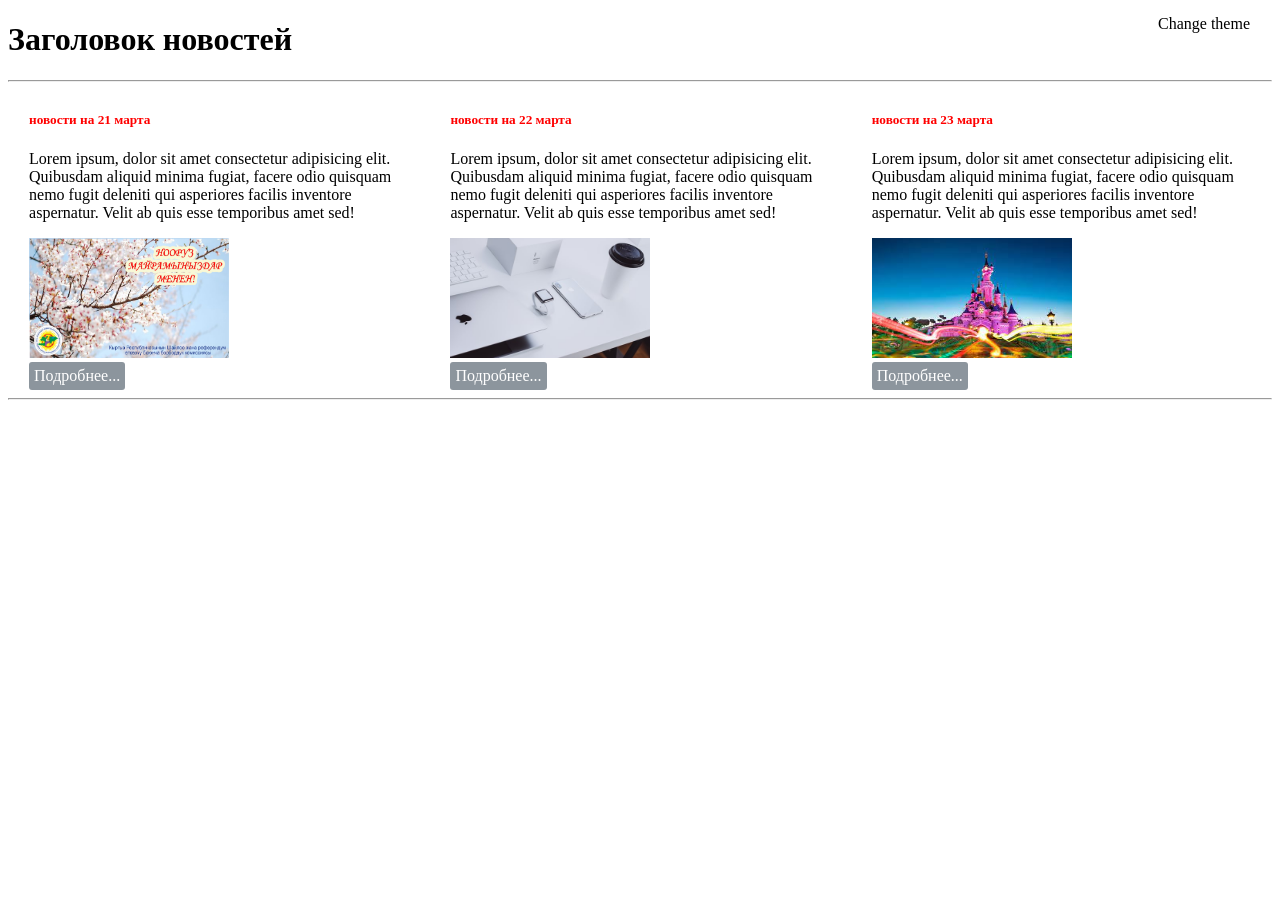
<file: 14_intro_front/index.html>
<!DOCTYPE html>
<html lang="en">
<head>
    <meta charset="UTF-8">
    <meta http-equiv="X-UA-Compatible" content="IE=edge">
    <meta name="viewport" content="width=device-width, initial-scale=1.0">
    <link rel="stylesheet" href="css/style.css">
    <!-- <link rel="stylesheet" href="css/night.css"> -->
    <title>news</title>
</head>
<body>
    <h1>Заголовок новостей</h1>
    <div class="theme-button" id="theme-button">Change theme</div>

    <hr />
<div class="container">
    <div class="news">
        <h5>новости на 21 марта</h5>
        <p> Lorem ipsum, dolor sit amet consectetur adipisicing elit. Quibusdam aliquid minima fugiat, facere odio quisquam nemo fugit deleniti qui asperiores facilis inventore aspernatur. Velit ab quis esse temporibus amet sed! </p>
        <img src="./images/nooruz.jpg" alt="" width="200" height="120"> <br>
        <a href="https://www.advantour.com/rus/kyrgyzstan/holidays/noorus.html/" target="_blank" class="btn">Подробнее...</a>
    </div>
    <div class="news">
        <h5>новости на 22 марта</h5>
        <p> Lorem ipsum, dolor sit amet consectetur adipisicing elit. Quibusdam aliquid minima fugiat, facere odio quisquam nemo fugit deleniti qui asperiores facilis inventore aspernatur. Velit ab quis esse temporibus amet sed! </p>
        <img src="./images/3.jpg" alt="" width="200" height="120"> <br>
        <a href="https://www.apple.com/apple-news/" target="_blank" class="btn">Подробнее...</a>
    </div>
    <div class="news">
        <h5>новости на 23 марта</h5>
        <p> Lorem ipsum, dolor sit amet consectetur adipisicing elit. Quibusdam aliquid minima fugiat, facere odio quisquam nemo fugit deleniti qui asperiores facilis inventore aspernatur. Velit ab quis esse temporibus amet sed! </p>
        <img src="./images/disney.jpg" alt="" width="200" height="120"> <br>
        <a href="https://disneyland.disney.go.com/destinations/disneyland/" target="_blank" class="btn">Подробнее...</a>
    </div>
</div>
<hr>
 
 
 
    <!--  -->
</body>
<!-- <script src="./js/index.js"></script> -->
</html>
</file>
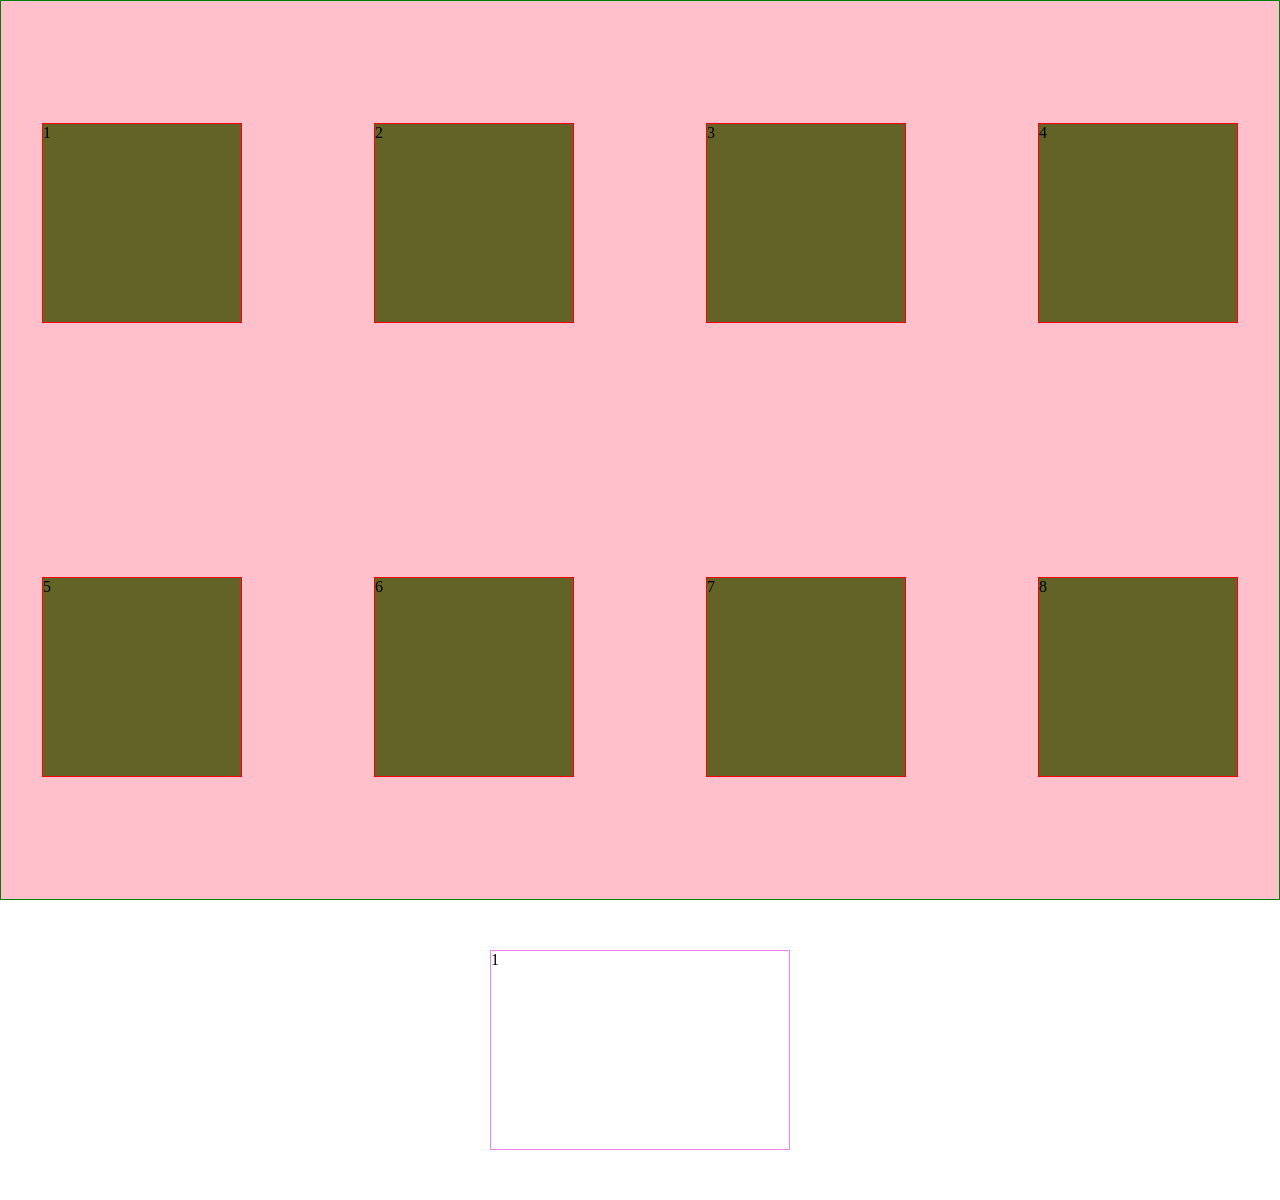
<file: 17_css_grid/index.html>
<!DOCTYPE html>
<html lang="en">
<head>
    <meta charset="UTF-8">
    <meta http-equiv="X-UA-Compatible" content="IE=edge">
    <meta name="viewport" content="width=device-width, initial-scale=1.0">
    <link rel="stylesheet" href="css/style.css">
    <title>GRID</title>
</head>
<body>
    <div class="grid-container">
        <div class="grid-element">1</div>
        <div class="grid-element">2</div>
        <div class="grid-element">3</div>
        <div class="grid-element">4</div>
        <div class="grid-element">5</div>
        <div class="grid-element">6</div>
        <div class="grid-element">7</div>
        <div class="grid-element">8</div>
    </div>
    <div class="container">
        <div class="box">1</div>
    </div>
</body>
</html>
</file>
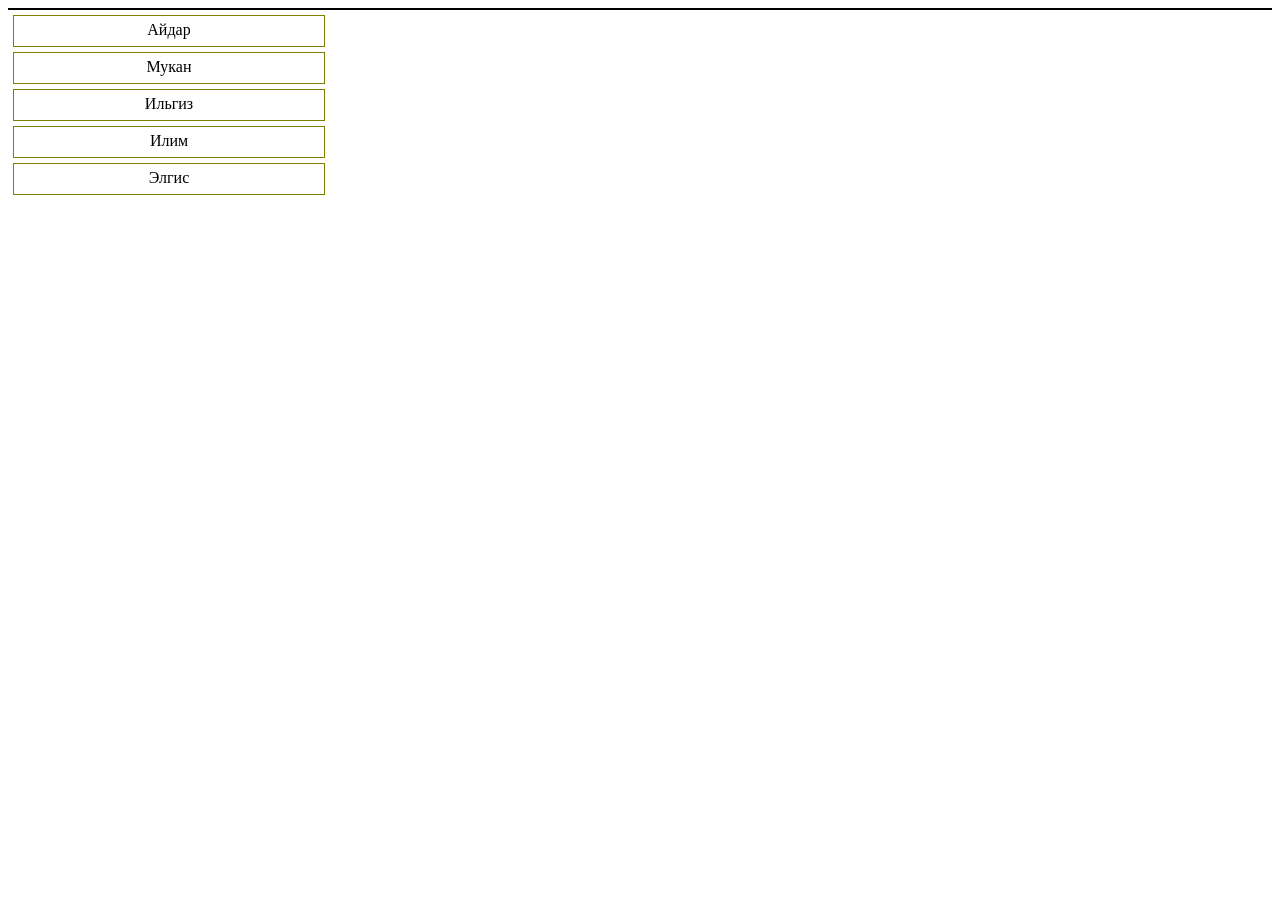
<file: 21_DOM_JS/index.html>
<!DOCTYPE html>
<html lang="en">

<head>
    <meta charset="UTF-8">
    <meta http-equiv="X-UA-Compatible" content="IE=edge">
    <meta name="viewport" content="width=device-width, initial-scale=1.0">
    <title></title>

    <style>
        #section-2{
            border: 1px solid #000;
            /* height: 300px; */
        }
        .students{
            /* border: 1px solid red; */
        }
        #section-3 div{
            width: 300px;
            height: 20px;
            border: 1px solid olive;
            padding: 5px;
            margin: 5px;
            text-align: center;
        }
    </style>
</head>

<body>
    <div id="section-1">
        <!-- text text text -->
    </div>
    <div id="section-2">
        <!-- <div data-age="12" data-phone="+996706404040">John</div>
        <div data-age="15" data-phone="+996706404040">Mark</div>
        <div data-age="17" data-phone="+996706404040">Julyu</div> -->



        <!-- <div>
            Lorem ipsum dolor, sit amet consectetur adipisicing elit. Hic ratione numquam aliquam odit? Provident, corporis
            eveniet. Repudiandae qui mollitia nobis aspernatur consequatur facere accusamus hic repellat debitis? Incidunt,
            ut obcaecati!   
        </div>
        <p>Paragraph</p> -->
    </div>
    <div id="section-3">
            <div data-name="Айдар" data-ball="100" data-phone="+996706404040" data-email="aidar@gmail.com" data-id="1" >Айдар</div>
            <div data-name="Мукан" data-ball="100" data-phone="+996506404040" data-email="mukan@gmail.com" data-id="2">Мукан</div>
            <div data-name="Ильгиз" data-ball="100" data-phone="+996906404040" data-email="ilgiz@gmail.com" data-id="3">Ильгиз</div>
            <div data-name="Илим" data-ball="100" data-phone="+996206404040" data-email="ilim@gmail.com" data-id="4">Илим</div>
            <div data-name="Элгис" data-ball="100" data-phone="+996406404040" data-email="elgis@gmail.com" data-id="5">Элгис</div>
    </div>

    <div class="section-4">

    </div>
</body>

<script src="./script/content.js"></script>

</html>
</file>
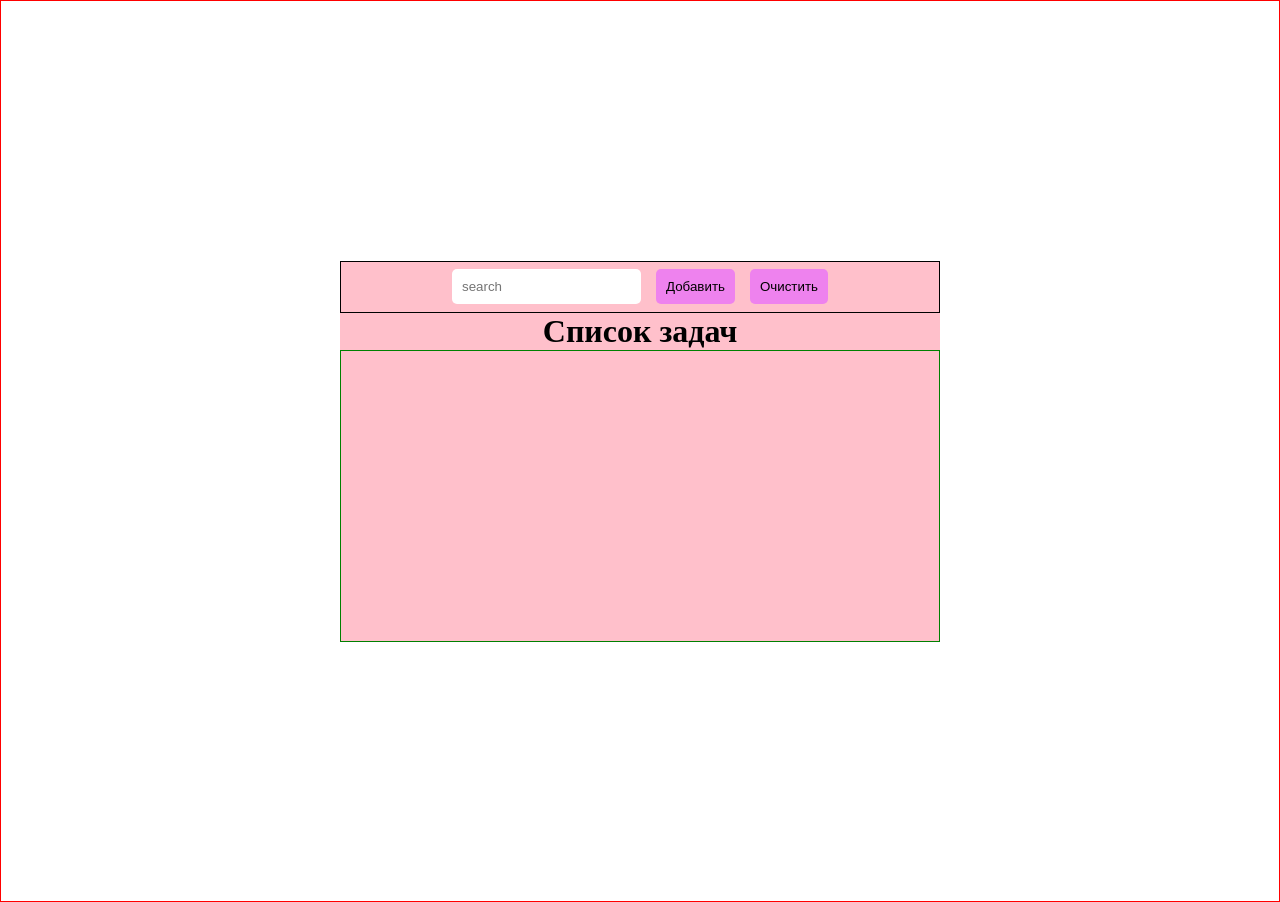
<file: 22_DOM_BOM/index.html>
<!DOCTYPE html>
<html lang="en">
<head>
    <meta charset="UTF-8">
    <meta http-equiv="X-UA-Compatible" content="IE=edge">
    <meta name="viewport" content="width=device-width, initial-scale=1.0">
    <link rel="stylesheet" href="css/style.css">
    <title>Local Storage | Input Events</title>
</head>
<body>
    <div id="root">
        <div class="todo">
            <div class="todo-header">
                <input id="todo-text" type="text" placeholder="search">
                <button id="todo-add">Добавить</button>
                <button id="todo-clear">Очистить</button>
            </div>
            <h1 class="todo-title">Список задач</h1>
            <div class="todo-items" id="todos">
                <ul class="todo-item">
                    <p>Купить</p>
                    <p>Купить Dell </p>   
                </ul>
                
            </div>
        </div>

        <div id="display"></div>
    </div>
</body>
    <script src="./scripts/todo-app.js"></script>
    <script src="./scripts/constants.js"></script>
    <!-- <script src="./scripts/DOM.js"></script> -->
    <script src="./scripts/localStorage.js"></script>
    <!-- <script src="./scripts/DOM.js"></script> -->
</html>
</file>
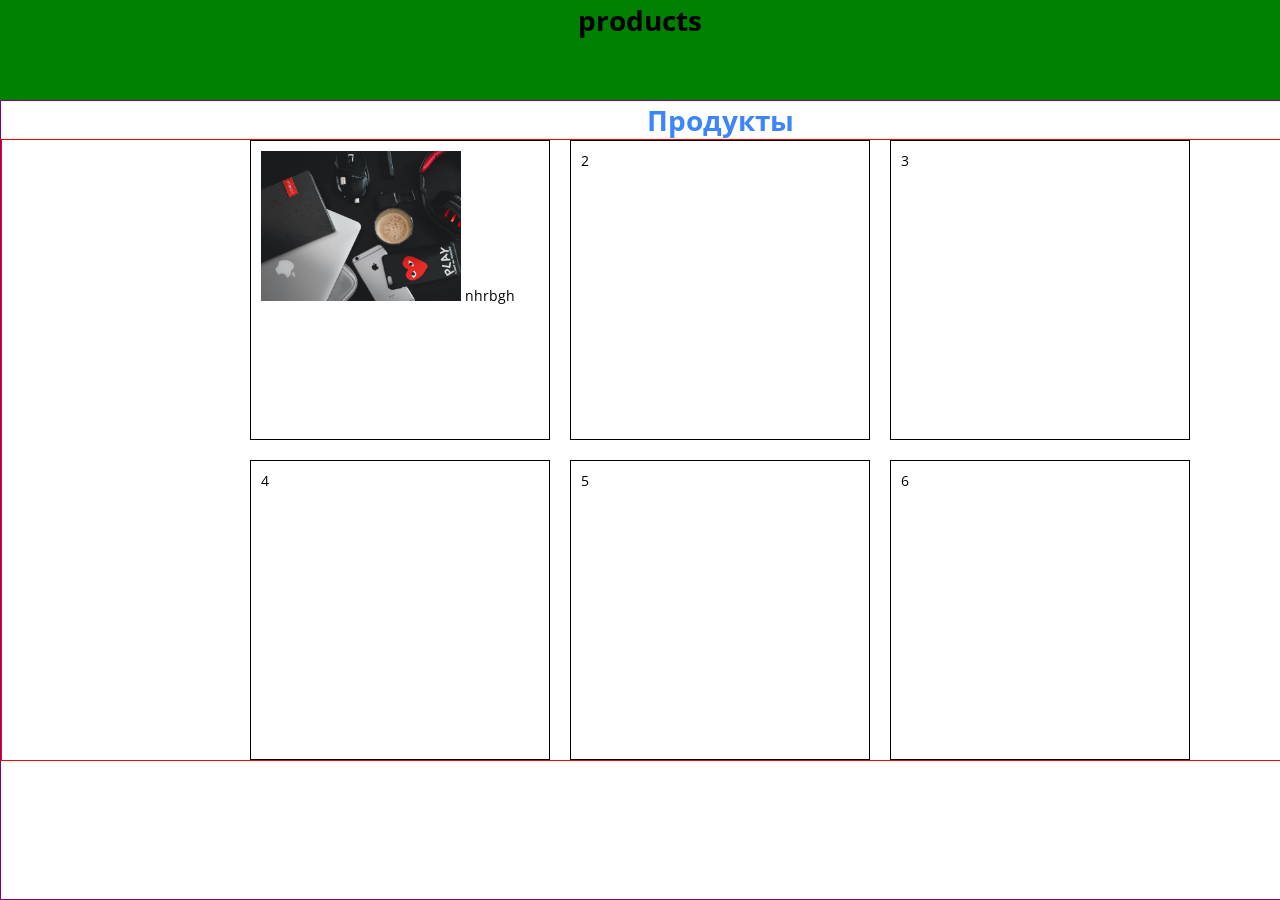
<file: media-query/index.html>
<!DOCTYPE html>
<html lang="en">
<head>
    <meta charset="UTF-8">
    <meta http-equiv="X-UA-Compatible" content="IE=edge">
    <meta name="viewport" content="width=device-width, initial-scale=1.0">
    <link rel="stylesheet" href="index.css">
    <link rel="stylesheet" href="media.css">
    <link rel="stylesheet" href="header.css">
    <link rel="stylesheet" href="products.css">
    <link rel="preconnect" href="https://fonts.gstatic.com">
    <link href="https://fonts.googleapis.com/css2?family=Open+Sans&display=swap" rel="stylesheet">
    <title>Document</title>
</head>
<body>
    <div class="header">
        <h1>products</h1>
    </div>
    <div class="products">
        <h1 class="products-title">Продукты</h1>
        <div class="products-grid">
            <div class="product-card">
                <img src="img/Ui3zMjpMrmM.png" class="image" alt="" width="200" height="150">
                <span class="animation">nhrbgh</span>
            </div>
            <div class="product-card">2</div>
            <div class="product-card">3</div>
            <div class="product-card">4</div>
            <div class="product-card">5</div>
            <div class="product-card">6</div>
        </div>
    </div>
</body>
</html>
</file>
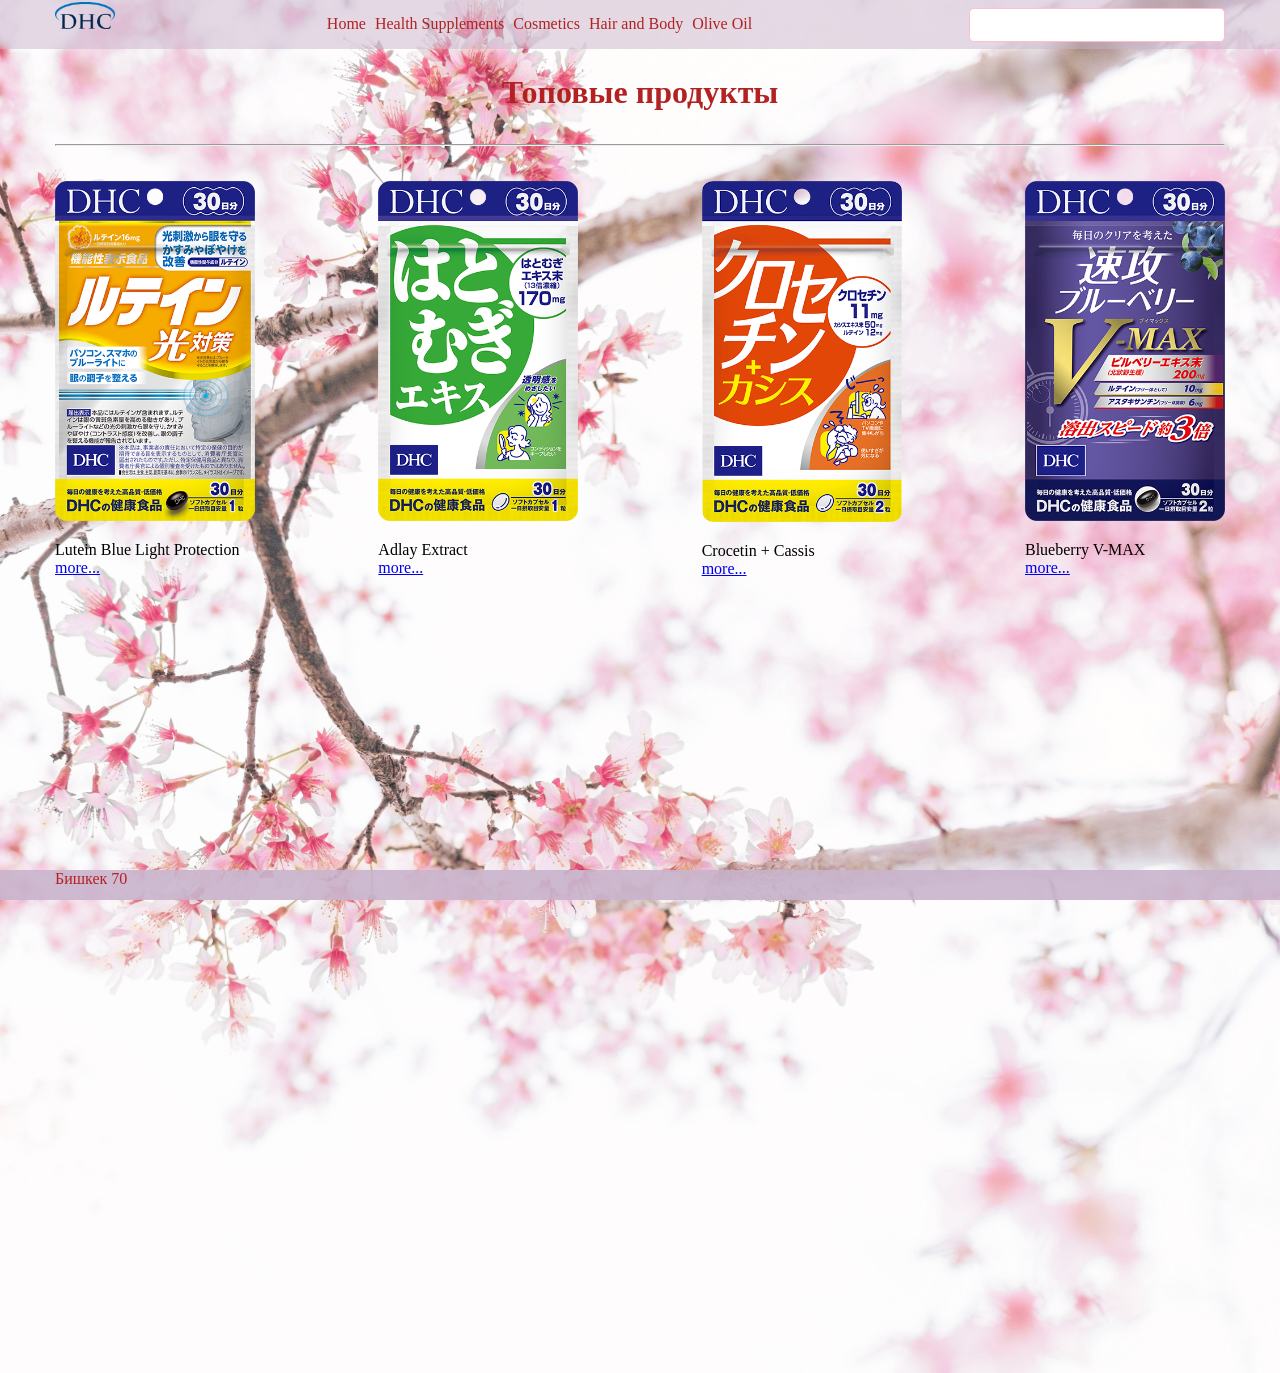
<file: neolabs-homeworks/ДЗ-18- верстка макета/index.html>
<!DOCTYPE html>
<html lang="en">
<head>
    <meta charset="UTF-8">
    <meta http-equiv="X-UA-Compatible" content="IE=edge">
    <meta name="viewport" content="width=device-width, initial-scale=1.0">
    <link rel="stylesheet" href="./css/index.css">
    <title>Главная</title>
</head>
<body>
<header>
    <div class="wrapper">
        <div class="nav">
            <div class="logo">
                <img src="./images/logo.png" alt="" width="60">
            </div>
            <div class="links">
                <a href="#" class="link">Home</a>
                <a href="./pages/vitamin.html" class="link" target="_blank">Health Supplements</a>
                <a href="#" class="link">Cosmetics</a>
                <a href="#" class="link">Hair and Body</a> 
                <a href="#" class="link">Olive Oil</a> 
            </div>
            <div class="serach">
                <input type="text">
            </div>
        </div>
    </div>
 </header>


<div class="container">
    <div class="wrapper">
        <div class="container-title">
            <h1>Топовые продукты</h1>
            <hr>
        </div>
        <div class="list_products">
            <div class="product">
                <img src="./images/image_1.png" alt="" width="200"> <br>
                <p>Lutein Blue Light Protection <br>
                    <a href="https://www.dhc.co.jp/en/goods/goodsdetail.jsp?gCode=32521&sc_iid=main_en_justarrived-32521" target="_blank">more...</a>
                </p>
            </div>
            <div class="product">
                <img src="./images/image_2.png" alt="" width="200"><br>
                <p>Adlay Extract <br>
                    <a href="https://www.dhc.co.jp/en/goods/goodsdetail.jsp?gCode=2293&sc_iid=common_en_bestselling-2293" target="_blank">more...</a>
                </p>
            </div>
            <div class="product">
                <img src="./images/image_3.png" alt="" width="200"><br>
                <p>Crocetin + Cassis <br>
                    <a href="https://www.dhc.co.jp/goods/goodsdetail.jsp?gCode=32336" target="_blank">more...</a>
                </p>
            </div>
            <div class="product">
                <img src="./images/image_4.png" alt="" width="200"><br>
                <p>Blueberry V-MAX <br>
                    <a href="https://www.dhc.co.jp/en/goods/goodsdetail.jsp?gCode=32786&sc_iid=main_en_justarrived-32786" target="_blank">more...</a>
                </p>
            </div> 
        </div>
    </div>
    
    

</div>
<footer>
    <div class="wrapper">
        <span>Бишкек 70</span>  
    </div>
    
</footer>
</body>
</html>
</file>
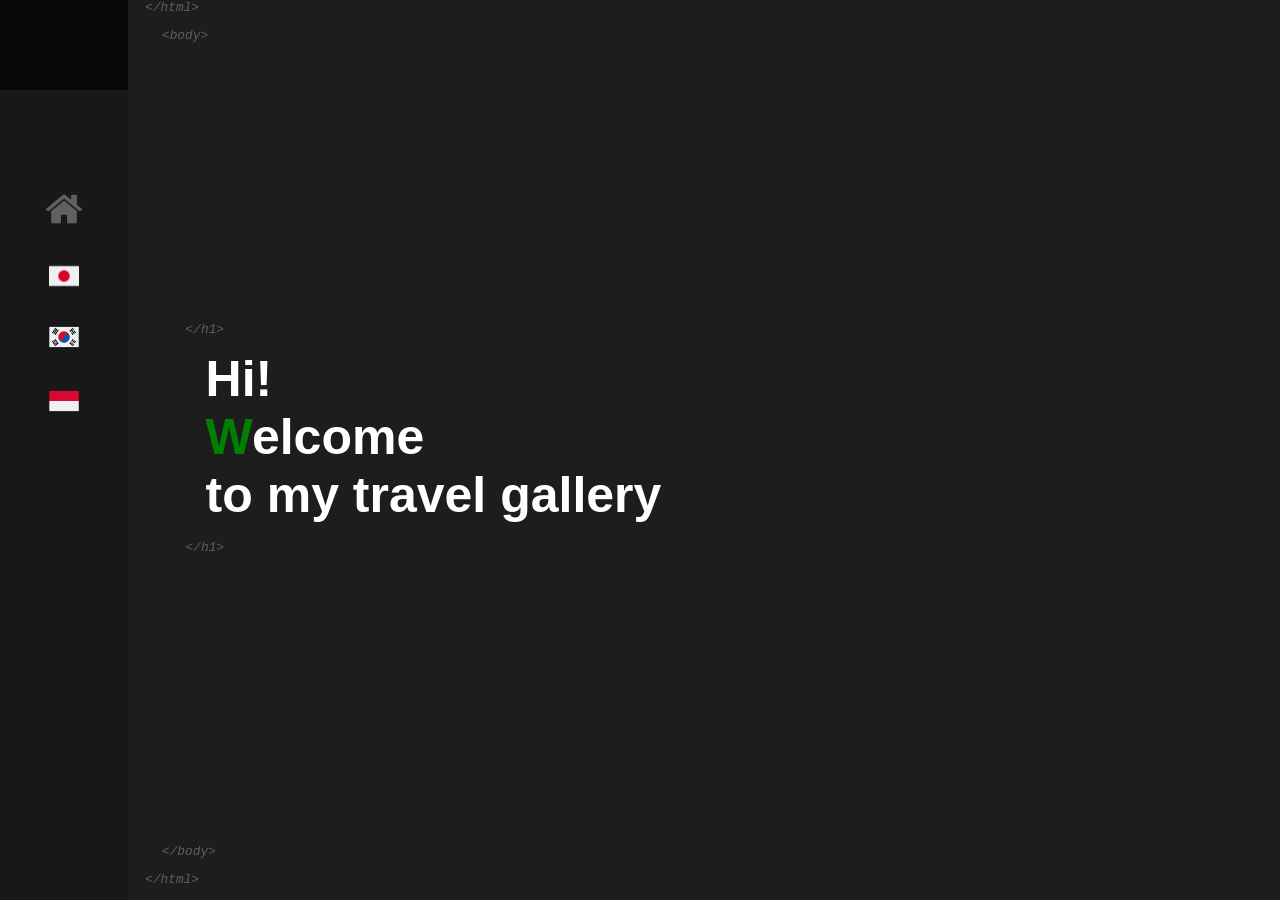
<file: neolabs-homeworks/ДЗ-19- gallery/index.html>
<!DOCTYPE html>
<html lang="en">
<head>
    <meta charset="UTF-8">
    <meta name="viewport" content="width=device-width, initial-scale=1.0">
    <link rel="stylesheet" href="css/all.css" rel="stylesheet">
    <link rel="stylesheet" href="css/style.css">
    <title>Home</title>
</head>
<body>
    <div class="wrapper">
        <div class="header-wrapper">
            <div class="header-nav">
                <header>
                    <div class="nav-bar">
                        <div class="nav-bar-logo">
                            <!-- <img src="./png/logo.png" alt="" width="40" height="50"> -->
                        </div>
                        <div class="nav-bar-nav">
                            <ul class="link-ul">
                                <div class="link">
                                    <li><a href="index.html"><img src="./png/home.png" alt="" width="36" height="36"></a></li>
                                </div>
                                <div class="link">
                                    <li><a href="./pages/japan.html"><img src="./png/japan.png" alt="" width="30" height="30"></a></li>
                                </div>
                                <div class="link">
                                    <li><a href="./pages/korea.html"><img src="./png/south-korea.png" alt="" width="36" height="36"></a></li>
                                </div>
                                <div class="link">
                                    <li><a href="./pages/bali.html"><img src="./png/indonesia.png" alt="" width="36" height="36"></a></li>
                                </div>
                                
                            </ul>
                        </div>
                        <!-- <div class="nav-bar-social">
                            <ul class="social-ul">
                                <div class="social">
                                    <li><a href="#">home</a></li>
                                </div>
                                <div class="social">
                                    <li><a href="#">home</a></li>
                                </div>
                                <div class="social">
                                    <li><a href="#">home</a></li>
                                </div>
                                <div class="social">
                                    <li><a href="#">home</a></li>
                                </div>
                            </ul>
                        </div> -->
                    </div>
                </header>
            </div>
            <div class="main-top">
                <div class="txt-top">
                    <div class="main-text top">
                        <p class="ex">
                            <i>&lt;/html&gt;</i>
                            <p class="ex-body"><i>&lt;body&gt;</i></p> 
                        </p>
                    </div>
                    <div class="main-text middle">
                        <p class="ex">
                            <i>&lt;/h1&gt;</i> </p>
                            <h1>Hi! <br>  <span>W</span>elcome<br> to my travel gallery</h1> <p class="ex-h1"> <p class="ex"> <i>&lt;/h1&gt; </i>    
                        </p>
                    </div>
                    <div class="main-text footer">
                        <i><p class="ex-body"> &lt;/body&gt;</p></i>
                        <i><p class="ex"> &lt;/html&gt;</p></i>
                    </div>
                </div>
                <div class="image-top">
                    <div class="image-animation">
                        <!-- <img src="./png/big-logo.png" alt="" width="300" height="300"> -->
                    </div>
                </div>
            </div>
        </div>
    </div>
</body>
</html>
</file>
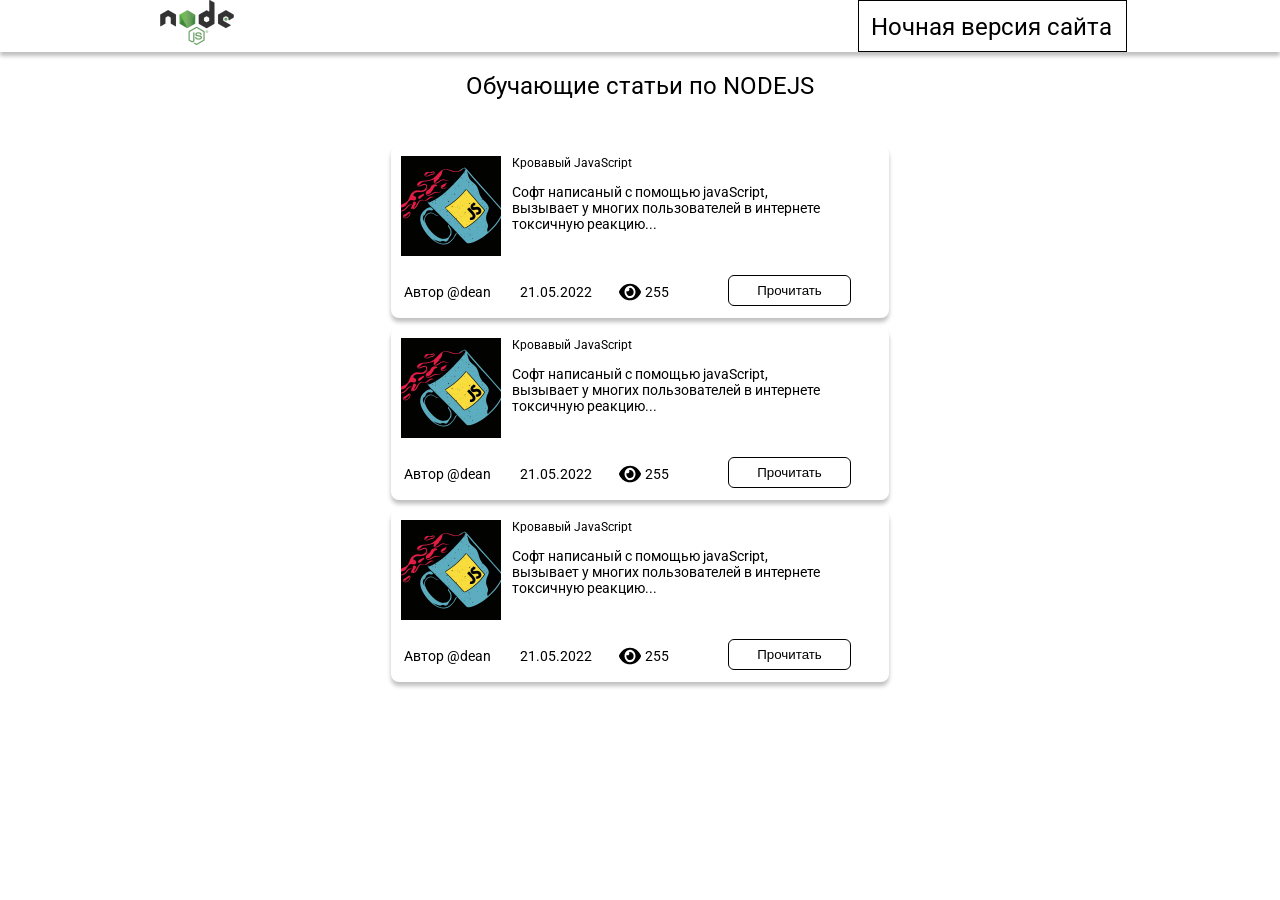
<file: neolabs-homeworks/ДЗ-25/index.html>
<!DOCTYPE html>
<html lang="en">

<head>
    <meta charset="UTF-8">
    <meta http-equiv="X-UA-Compatible" content="IE=edge">
    <meta name="viewport" content="width=device-width, initial-scale=1.0">
    <link rel="stylesheet" href="css/style.css">
    <link rel="preconnect" href="https://fonts.gstatic.com">
    <link href="https://fonts.googleapis.com/css2?family=Roboto:ital,wght@0,400;0,500;1,400&display=swap"
        rel="stylesheet">
    <title>Document</title>
</head>

<body class="page light-theme">
    <div class="container">
        <header>
            <div class="wrapper">
                <div class="navigation">
                    <div class="logo">
                        <img src="./img/logo.png" alt="" width="88" height="45">
                    </div>
                    <div class="click">
                        <label for="click" id="click-txt">Ночная версия сайта</label>
                    </div>
                </div>
            </div>
        </header>
        <div class="main">
            <div class="wrapper">
                <div class="box">
                    <h2>Обучающие статьи по NODEJS</h2>
                    <div class="section" id="box-1">
                        <div class="course-info">
                            <div class="info-item">
                                <img src="./img/pic.png" alt="" width="100" height="100">
                            </div>
                            <div class="info-txt">
                                <h6>Кровавый JavaScript</h6>
                                <p>Софт написаный с помощью javaScript, вызывает
                                    у многих пользователей в интернете токсичную
                                    реакцию...</p>
                            </div>
                        </div>
                        <div class="section-author">
                            <div class="author-name">
                                <p>Автор @dean</p>
                            </div>
                            <div class="author-date">
                                <p>21.05.2022</p>
                            </div>
                            <div class="author-icon">
                                <svg width="22" height="22" viewBox="0 0 22 22" fill="none"
                                    xmlns="http://www.w3.org/2000/svg">
                                    <path
                                        d="M21.8671 10.3727C19.7958 5.82613 15.6953 2.75 11 2.75C6.30477 2.75 2.20307 5.82828 0.132926 10.3731C0.0455534 10.5675 3.05176e-05 10.7823 3.05176e-05 11.0002C3.05176e-05 11.2181 0.0455534 11.4329 0.132926 11.6273C2.20421 16.1739 6.30477 19.25 11 19.25C15.6953 19.25 19.797 16.1717 21.8671 11.6269C21.9545 11.4325 22 11.2177 22 10.9998C22 10.7819 21.9545 10.5671 21.8671 10.3727ZM11 17.1875C9.91221 17.1875 8.84884 16.8246 7.94437 16.1447C7.0399 15.4648 6.33495 14.4985 5.91867 13.3679C5.50239 12.2372 5.39347 10.9931 5.60569 9.79288C5.81791 8.59262 6.34173 7.49011 7.11092 6.62478C7.88011 5.75944 8.86012 5.17014 9.92701 4.93139C10.9939 4.69265 12.0998 4.81518 13.1048 5.2835C14.1098 5.75181 14.9687 6.54488 15.5731 7.56241C16.1774 8.57994 16.5 9.77623 16.5 11C16.5004 11.8127 16.3583 12.6174 16.0821 13.3683C15.8058 14.1192 15.4007 14.8015 14.8899 15.3761C14.3791 15.9507 13.7726 16.4065 13.1052 16.7173C12.4377 17.0281 11.7224 17.1879 11 17.1875ZM11 6.875C10.6727 6.88015 10.3476 6.93492 10.0333 7.03785C10.2923 7.43388 10.4167 7.92124 10.3837 8.41154C10.3507 8.90184 10.1627 9.36261 9.8536 9.71029C9.54455 10.058 9.13498 10.2695 8.69915 10.3066C8.26333 10.3437 7.83013 10.2039 7.4781 9.91246C7.27764 10.7433 7.31383 11.6239 7.58156 12.4304C7.8493 13.2369 8.3351 13.9287 8.97059 14.4083C9.60608 14.8879 10.3593 15.1312 11.1241 15.104C11.889 15.0768 12.627 14.7805 13.2343 14.2567C13.8417 13.733 14.2877 13.0081 14.5096 12.1842C14.7316 11.3603 14.7183 10.4789 14.4716 9.66392C14.2249 8.84897 13.7573 8.14156 13.1346 7.64127C12.5118 7.14097 11.7653 6.87297 11 6.875Z"
                                        fill="black"/>
                                </svg>

                                <!-- <svg width="22" height="22" viewBox="0 0 22 22" fill="none"
                                    xmlns="http://www.w3.org/2000/svg">
                                    <path
                                        d="M21.8671 10.3727C19.7958 5.82613 15.6953 2.75 11 2.75C6.30477 2.75 2.20307 5.82828 0.132926 10.3731C0.0455534 10.5675 3.05176e-05 10.7823 3.05176e-05 11.0002C3.05176e-05 11.2181 0.0455534 11.4329 0.132926 11.6273C2.20421 16.1739 6.30477 19.25 11 19.25C15.6953 19.25 19.797 16.1717 21.8671 11.6269C21.9545 11.4325 22 11.2177 22 10.9998C22 10.7819 21.9545 10.5671 21.8671 10.3727ZM11 17.1875C9.91221 17.1875 8.84884 16.8246 7.94437 16.1447C7.0399 15.4648 6.33495 14.4985 5.91867 13.3679C5.50239 12.2372 5.39347 10.9931 5.60569 9.79288C5.81791 8.59262 6.34173 7.49011 7.11092 6.62478C7.88011 5.75944 8.86012 5.17014 9.92701 4.93139C10.9939 4.69265 12.0998 4.81518 13.1048 5.2835C14.1098 5.75181 14.9687 6.54488 15.5731 7.56241C16.1774 8.57994 16.5 9.77623 16.5 11C16.5004 11.8127 16.3583 12.6174 16.0821 13.3683C15.8058 14.1192 15.4007 14.8015 14.8899 15.3761C14.3791 15.9507 13.7726 16.4065 13.1052 16.7173C12.4377 17.0281 11.7224 17.1879 11 17.1875ZM11 6.875C10.6727 6.88015 10.3476 6.93492 10.0333 7.03785C10.2923 7.43388 10.4167 7.92124 10.3837 8.41154C10.3507 8.90184 10.1627 9.36261 9.8536 9.71029C9.54455 10.058 9.13498 10.2695 8.69915 10.3066C8.26333 10.3437 7.83013 10.2039 7.4781 9.91246C7.27764 10.7433 7.31383 11.6239 7.58156 12.4304C7.8493 13.2369 8.3351 13.9287 8.97059 14.4083C9.60608 14.8879 10.3593 15.1312 11.1241 15.104C11.889 15.0768 12.627 14.7805 13.2343 14.2567C13.8417 13.733 14.2877 13.0081 14.5096 12.1842C14.7316 11.3603 14.7183 10.4789 14.4716 9.66392C14.2249 8.84897 13.7573 8.14156 13.1346 7.64127C12.5118 7.14097 11.7653 6.87297 11 6.875Z"
                                        fill="white"/>
                                </svg> -->

                                <!-- <img src="./img/eye.png" alt="" id="imgClickAndChange" width="22" height="22" id="icon-eye"> -->
                                <p id="icon-p">255</p>
                            </div>
                            <div class="author-button">
                                <button>Прочитать</button>
                            </div>
                        </div>
                    </div>
                    <div class="section" id="box-2">
                        <div class="course-info">
                            <div class="info-item">
                                <img src="./img/pic.png" alt="" width="100" height="100">
                            </div>
                            <div class="info-txt">
                                <h6>Кровавый JavaScript</h6>
                                <p>Софт написаный с помощью javaScript, вызывает
                                    у многих пользователей в интернете токсичную
                                    реакцию...</p>
                            </div>
                        </div>
                        <div class="section-author">
                            <div class="author-name">
                                <p>Автор @dean</p>
                            </div>
                            <div class="author-date">
                                <p>21.05.2022</p>
                            </div>
                            <div class="author-icon">
                                <svg width="22" height="22" viewBox="0 0 22 22" fill="none"
                                    xmlns="http://www.w3.org/2000/svg">
                                    <path
                                        d="M21.8671 10.3727C19.7958 5.82613 15.6953 2.75 11 2.75C6.30477 2.75 2.20307 5.82828 0.132926 10.3731C0.0455534 10.5675 3.05176e-05 10.7823 3.05176e-05 11.0002C3.05176e-05 11.2181 0.0455534 11.4329 0.132926 11.6273C2.20421 16.1739 6.30477 19.25 11 19.25C15.6953 19.25 19.797 16.1717 21.8671 11.6269C21.9545 11.4325 22 11.2177 22 10.9998C22 10.7819 21.9545 10.5671 21.8671 10.3727ZM11 17.1875C9.91221 17.1875 8.84884 16.8246 7.94437 16.1447C7.0399 15.4648 6.33495 14.4985 5.91867 13.3679C5.50239 12.2372 5.39347 10.9931 5.60569 9.79288C5.81791 8.59262 6.34173 7.49011 7.11092 6.62478C7.88011 5.75944 8.86012 5.17014 9.92701 4.93139C10.9939 4.69265 12.0998 4.81518 13.1048 5.2835C14.1098 5.75181 14.9687 6.54488 15.5731 7.56241C16.1774 8.57994 16.5 9.77623 16.5 11C16.5004 11.8127 16.3583 12.6174 16.0821 13.3683C15.8058 14.1192 15.4007 14.8015 14.8899 15.3761C14.3791 15.9507 13.7726 16.4065 13.1052 16.7173C12.4377 17.0281 11.7224 17.1879 11 17.1875ZM11 6.875C10.6727 6.88015 10.3476 6.93492 10.0333 7.03785C10.2923 7.43388 10.4167 7.92124 10.3837 8.41154C10.3507 8.90184 10.1627 9.36261 9.8536 9.71029C9.54455 10.058 9.13498 10.2695 8.69915 10.3066C8.26333 10.3437 7.83013 10.2039 7.4781 9.91246C7.27764 10.7433 7.31383 11.6239 7.58156 12.4304C7.8493 13.2369 8.3351 13.9287 8.97059 14.4083C9.60608 14.8879 10.3593 15.1312 11.1241 15.104C11.889 15.0768 12.627 14.7805 13.2343 14.2567C13.8417 13.733 14.2877 13.0081 14.5096 12.1842C14.7316 11.3603 14.7183 10.4789 14.4716 9.66392C14.2249 8.84897 13.7573 8.14156 13.1346 7.64127C12.5118 7.14097 11.7653 6.87297 11 6.875Z"
                                        fill="black" />
                                </svg>
                                <!-- <img src="./img/eye.png" alt="" width="22" height="22" id="icon-eye"> -->
                                <p id="icon-p">255</p>
                            </div>
                            <div class="author-button">
                                <button>Прочитать</button>
                            </div>
                        </div>
                    </div>
                    <div class="section" id="box-3">
                        <div class="course-info">
                            <div class="info-item">
                                <img src="./img/pic.png" alt="" width="100" height="100">
                            </div>
                            <div class="info-txt">
                                <h6>Кровавый JavaScript</h6>
                                <p>Софт написаный с помощью javaScript, вызывает
                                    у многих пользователей в интернете токсичную
                                    реакцию...</p>
                            </div>
                        </div>
                        <div class="section-author">
                            <div class="author-name">
                                <p>Автор @dean</p>
                            </div>
                            <div class="author-date">
                                <p>21.05.2022</p>
                            </div>
                            <div class="author-icon">
                                <svg width="22" height="22" viewBox="0 0 22 22" fill="none"
                                    xmlns="http://www.w3.org/2000/svg">
                                    <path
                                        d="M21.8671 10.3727C19.7958 5.82613 15.6953 2.75 11 2.75C6.30477 2.75 2.20307 5.82828 0.132926 10.3731C0.0455534 10.5675 3.05176e-05 10.7823 3.05176e-05 11.0002C3.05176e-05 11.2181 0.0455534 11.4329 0.132926 11.6273C2.20421 16.1739 6.30477 19.25 11 19.25C15.6953 19.25 19.797 16.1717 21.8671 11.6269C21.9545 11.4325 22 11.2177 22 10.9998C22 10.7819 21.9545 10.5671 21.8671 10.3727ZM11 17.1875C9.91221 17.1875 8.84884 16.8246 7.94437 16.1447C7.0399 15.4648 6.33495 14.4985 5.91867 13.3679C5.50239 12.2372 5.39347 10.9931 5.60569 9.79288C5.81791 8.59262 6.34173 7.49011 7.11092 6.62478C7.88011 5.75944 8.86012 5.17014 9.92701 4.93139C10.9939 4.69265 12.0998 4.81518 13.1048 5.2835C14.1098 5.75181 14.9687 6.54488 15.5731 7.56241C16.1774 8.57994 16.5 9.77623 16.5 11C16.5004 11.8127 16.3583 12.6174 16.0821 13.3683C15.8058 14.1192 15.4007 14.8015 14.8899 15.3761C14.3791 15.9507 13.7726 16.4065 13.1052 16.7173C12.4377 17.0281 11.7224 17.1879 11 17.1875ZM11 6.875C10.6727 6.88015 10.3476 6.93492 10.0333 7.03785C10.2923 7.43388 10.4167 7.92124 10.3837 8.41154C10.3507 8.90184 10.1627 9.36261 9.8536 9.71029C9.54455 10.058 9.13498 10.2695 8.69915 10.3066C8.26333 10.3437 7.83013 10.2039 7.4781 9.91246C7.27764 10.7433 7.31383 11.6239 7.58156 12.4304C7.8493 13.2369 8.3351 13.9287 8.97059 14.4083C9.60608 14.8879 10.3593 15.1312 11.1241 15.104C11.889 15.0768 12.627 14.7805 13.2343 14.2567C13.8417 13.733 14.2877 13.0081 14.5096 12.1842C14.7316 11.3603 14.7183 10.4789 14.4716 9.66392C14.2249 8.84897 13.7573 8.14156 13.1346 7.64127C12.5118 7.14097 11.7653 6.87297 11 6.875Z"
                                        fill="black" />
                                </svg>
                                <!-- <img src="./img/eye.png" alt="" width="22" height="22" id="icon-eye"> -->
                                <p id="icon-p">255</p>
                            </div>
                            <div class="author-button">
                                <button>Прочитать</button>
                            </div>
                        </div>
                    </div>
                </div>
            </div>
        </div>
    </div>

</body>
<script src="./js/index.js"></script>

</html>
</file>
<file: 14_intro_front/css/style.css>
.container{
    /* background-color: rgb(173, 173, 136); */
    display: flex;
    justify-content: space-around;
    /* width: 980px; */
}
.news{
    /* display: inline; */
    /* background-color: pink; */
    width: 30%;
}
.news h5{
    color: red;
}
.btn{
    display: inline-block; /* Строчно-блочный элемент */
    background: #8C959D; /* Серый цвет фона */
    color: #fff; /* Белый цвет текста */
    padding: 5px;
    text-decoration: none; /* Убираем подчёркивание */
    border-radius: 3px; /* Скругляем уголки */
}
.theme-button
{
    position: absolute;
    right: 5px;
    top: 5px;
    display: inline-block;
    padding: 10px 25px;
    cursor: pointer;
    color: #000;
}
</file>
<file: 14_intro_front/css/night.css>
body{
    background-color: #201a1a;
}
h1{
    color: #fff;
}
.container{
    /* background-color: rgb(173, 173, 136); */
    display: flex;
    justify-content: space-around;
    /* width: 980px; */
}
.container p{
    color: rosybrown;
}
.news{
    /* display: inline; */
    /* background-color: pink; */
    width: 30%;
}
.news h5{
    color: red;
}
.btn{
    display: inline-block; /* Строчно-блочный элемент */
    background: #8C959D; /* Серый цвет фона */
    color: #fff; /* Белый цвет текста */
    padding: 5px;
    text-decoration: none; /* Убираем подчёркивание */
    border-radius: 3px; /* Скругляем уголки */
}
.theme-button
{
    position: absolute;
    right: 5px;
    top: 5px;
    display: inline-block;
    padding: 10px 25px;
    cursor: pointer;
    color: #fff;
}
</file>
<file: 17_css_grid/css/style.css>
*{
    margin: 0;
    padding: 0;
    box-sizing: border-box;
}
.grid-container{
    border: 1px solid green;
    background-color: pink;
    display: grid;
    height: 100vh;
    /* grid-template-columns: 1fr 1fr 1fr 2fr; */
    /* grid-template-columns: 200px 400px 200px 2fr; */
    grid-template-columns: repeat(4, 1fr);
    grid-template-rows: 2 300px;
    grid-column-gap: 50px;
    grid-row-gap: 10px;
    justify-items: center;
    align-items: center;
}
.grid-element{
    border: 1px solid red;
    background-color: rgb(99, 99, 39);
    width: 200px;
    height: 200px;
    color: #000;
}
.container{
    display: grid;
    height: 300px;
    justify-items: center;
    align-items: center;
}
.box{
    height: 200px;
    width: 300px;
    border: 1px solid violet;
}
</file>
<file: 22_DOM_BOM/css/style.css>
*{
    margin: 0;
}
#root{
    display: flex;
    justify-content: center;
    align-items: center;
    height: 100vh;
    border: 1px solid red;
}
.todo{
    background-color: pink;
    width: 600px;
}
.todo-header{
    border: 1px solid #000;
    display: flex;
    justify-content: center;
    align-items: center;
    height: 50px;
}
.todo-items{
    border: 1px solid green;
    height: 250px;
    padding: 20px;
}
input{
    padding: 10px;
    border: none;
    border-radius: 5px;
}
button{
    background-color: violet;
    border:none;
    padding: 10px;
    border-radius: 5px;
    margin-left: 15px;
}
h1{
    text-align: center;
}
</file>
<file: media-query/index.css>
*{
    margin: 0;
    padding: 0;
    box-sizing: border-box;
}
html, body{
    font-size: 14px;
    font-family: 'Open Sans', sans-serif;
}
</file>
<file: media-query/media.css>
/* @media screen and (max-width: 800px) {
    .box{
        width: 100%;
        height: 200px; 
    }
}

@media screen and (max-width: 411px) {
    .box{
        width: 80%;
    }
} */


@media screen and (max-width: 1440px) {
    .products {
        max-width: 100%;
    }
    .products-grid {
        grid-template-columns: 300px 300px 300px;
        grid-template-rows: (1fr 1fr);
    }
}

/* @media screen and (max-width: 1366px) {
    .products {
        max-width: 90%;
    }
    .products-grid {
        grid-template-columns: 300px 300px 300px;
    }
} */

/* @media screen and (max-width: 900px) {
    .products {
        max-width: 90%;
    }
    .products-grid {
        grid-template-columns: 300px 300px;
    }
}  */

/* @media screen and (max-width: 768px) {
    .products {
        max-width: 100%;
    }
    .products-grid {
        grid-template-columns: 300px 300px;
    }
} */
/* 
@media screen and (max-width: 411px) {
    .products {
        max-width: 90%;
    }
    .products-grid {
        grid-template-columns: 300px;
    }
} */

/* @media screen and (max-width: 360px) {
    .products {
        max-width: 100%;
    }
    .products-grid {
        grid-template-columns: 1fr;
    }
} */

/* @media screen and (min-width: 330px) {
    .products {
        max-width: 100%;
    }
    .products-grid {
        grid-template-columns: 1fr;
    }
    .product-card{
        /* width: 50%; */
    }
} */
</file>
<file: media-query/header.css>
.header{
    width: 100%;
    height: 100px;
    border: 1px solid green;
    background-color: green;
    text-align: center;
}
</file>
<file: media-query/products.css>
.products{
    min-width: 1440px;
    margin: auto;
    border: 1px solid purple;
    height: 800px;
}
.products-title{
    color: rgb(61, 134, 250);
    text-align: center;
}
.products-grid{
    display: grid;
    grid-template-columns: 300px 300px 300px;
    grid-template-rows: (300px 300px);
    grid-column-gap: 20px;
    grid-row-gap: 20px;
    border: 1px solid red;
    justify-content: center;
}
.product-card{
    width: 300px;
    height: 300px;
    padding: 10px;
    border: 1px solid #000;
}
.image{
    transition: 1s ease-out;
}
.animation{
    transition: 1s ease-in;
}
.animation:hover{
    font-size: 24px;
    color: purple;
}
</file>
<file: neolabs-homeworks/ДЗ-18- верстка макета/css/index.css>
body{
    background: url(../images/bgc.jpg);
    background-size: cover;
}
header{
    width: 100%;
    height: 49px;
    background-color: rgba(201, 180, 204, 0.5);
    position: fixed;
    top: 0;
    right: 0;
    left: 0;
    z-index: 1;
}
.wrapper{
    width: 1170px;
    margin: auto;
}
.nav{
    display: flex;
    justify-content: space-between;
    /* border: 1px solid red;  */
    line-height: 47px;
}
.link{
    color: firebrick;
    text-decoration: none;
    margin-right: 5px;
}
.link:hover{
	color: white;
}
input[type=text]{
    width: 250px;
    height: 30px;
    border: 1px solid pink;
    border-radius: 5px;
}

/* // =====end header===== // */


.container{
    position: relative; 
    height: 1300px;
    margin-top: 49px;
    margin-bottom: 24px;
}
.container-title{
    text-align: center;
}
.container-title h1{
    margin: 0;
    text-align: center;
    padding: 25px 0;
    color: firebrick;
}
.container-title hr{
    margin-bottom: 35px;
}
.list_products{
    display: flex;
    justify-content: space-between;
    /* border: 1px solid red; */
}

/* // =====end list_products===== // */

.container-main{
    /* border: 1px solid red; */

}

.vitamin{
	/* background-color: violet; */
	/* height: 650px; */
	display: flex;

}
.vitamin img{
	padding-top: 25px;
}
.vitamin_main{
	/* background-color: green; */
	width: 60%;
	padding-left: 50px;
}
.vitamin_aside{
	/* background-color: blue; */
	width: 40%;
	padding-top: 20px;
}
.vitamin_info{
	font-size: 16px;
}
.vitamin_price{
	color: red;
	font-size: 30px;
}
.aside_btn{
	padding: 15px 30px;
}
.vitamin img{
	padding-top: 25px;
}
.vitamin_main{
	/* background-color: green; */
	width: 60%;
	padding-left: 50px;
}
.vitamin_aside{
	/* background-color: blue; */
	width: 40%;
	padding-top: 20px;
}
.vitamin_info{
	font-size: 16px;
}
.vitamin_price{
	color: red;
	font-size: 30px;
}
.aside_btn{
	padding: 15px 30px;
}








footer{
   background-color: rgba(201, 180, 204, 0.9);
   position: fixed;
   width: 100%;
   height: 30px;
   bottom: 0;
   left: 0;
   right: 0;
}
footer span{
    text-align: center;
    color: firebrick;
}
</file>
<file: neolabs-homeworks/ДЗ-19- gallery/css/style.css>
*{
    box-sizing: content-box;
}
body{
	font-family: arial, helvetica, sans-serif;
	background: #FFF;
    box-sizing: content-box;
    margin: 0;
}
.wrapper{
    width: 100%;
    height: 100vh;
    /* background-color: #000; */
}

/* =====begin NAVIGATOR===== */
.header-wrapper{
    display: flex;
    height: 100vh;
}
.header-nav{
    background-color:#181818;
    /* background-color: aqua; */
    width: 10%;
    text-align: center;
    position:-webkit-sticky; 
    position:sticky; 
    top:0;
}
.nav-bar{
    display: flex;
    flex-direction: column;
    /* border: 1px solid #fff; */
    /* position: fixed; */
}
.nav-bar-logo{
    background-color:#070707;
    height: 10vh;
}
.nav-bar-logo img{
    margin-top: 8px;
}
.nav-bar-nav{
    background-color:#181818;
    /* background-color: bisque; */
    height: 70vh;
}
.link{
    line-height: 4;
}
.link-ul{
    padding: 0;
    margin-top: 100px;
}
.header-nav a{
    color: #606060;
    text-decoration: none;
}
header ul li{
    list-style: none;
}
.nav-bar-nav ul li a:hover{
    border-bottom: 1px solid green;
    color: green;
}

/* =====end NAVIGATOR===== */


/* =====begin SOCIAL===== */
.nav-bar-social{
    background-color:#181818;
    height: 20vh;
}
.nav-bar-social ul li a:hover{
    border-bottom: 1px solid green;
    color: green;
}
.social-ul{
    padding: 0;
}
.social{
    line-height: 1.5;
}
/* =====end SOCIAL===== */

/* =====begin BODY===== */
.main-top{
    background-color: #1d1d1d;
    width: 90%;
    display: flex;  
}
.txt-top{
    display: flex;
    flex-direction: column;
    justify-content: space-between;
    /* background-color: indianred; */
    width: 50%;
}
.main-text{
    margin-left: 10%;
}
.ex {
    /* border: dashed 1px #634F36; */
    /* background: #fffff5; */
    font-family: "Courier New", Courier, monospace; 
    /* padding: 7px; */
    font-size: 80%;
    margin: 0 0 1em;
    color: #606060;
}
.ex-body {
    /* border: dashed 1px #634F36; */
    /* background: #fffff5; */
    font-family: "Courier New", Courier, monospace; 
    /* padding: 7px; */
    font-size: 80%;
    margin-left: 3%;
    color: #606060;
}

.main-text h1{
    /* background-color: aqua; */
    color: #FFF;
    font-size: 50px;
    margin:0 0 0 20px;
}
.main-text span{
    color: green;
}
.top{
    /* background-color: hotpink; */
    margin-left: 3%;
}
.middle{
    /* background-color:olive; */
}
.footer{
    /* background-color: plum; */
    margin-left: 3%;
}
.image-top{
    /* background-color: indigo; */
    width: 50%;
}
.image-animation{
    display: flex;
    justify-content: center;
}
.image-animation img{
    margin-top: 30%;
}
/* =====end BODY===== */
</file>
<file: neolabs-homeworks/ДЗ-25/css/style.css>
body{
    box-sizing: border-box;
    font-family: 'Roboto', sans-serif;
    padding: 0;
    margin: 0;
}
.light-theme{
    background-color: #fff;
}
.light-theme header{
    height: 52px;
    background: #FFFFFF;
    box-shadow: 0px 4px 4px rgba(0, 0, 0, 0.25);
}
.dark-theme{
    background-color: #767272;
    color: #fff;
}
.dark-theme header{
    height: 52px;
    background: #767272;
    box-shadow: 0px 4px 4px rgba(0, 0, 0, 0.25);
}
.dark-theme .section{
    background:#2B2626;
    box-shadow: 0px 4px 4px rgba(0, 0, 0, 0.25);
}
/* .dark-theme .author-icon{
    background: url(../img/eye-2.png) no-repeat;
    width: 22px;
    height: 22px;
} */
.dark-theme button{
    background: #676565;
    color: #fff;
    border: none;
}


.wrapper{
    width: 974px;
    margin: 0 auto;
    /* border: 1px solid red; */
}
    .navigation{
        display: flex;
        justify-content: space-between;
    }
    .click{
        width: 267px;
        height: 50px;
        border: 1px solid #000;
    }
    #click-txt{
        line-height: 52px;
        margin-left: 12px;
        font-size: 24px;
    }
    
.main{
    text-align: center;
}
    h2{
        font-family: Roboto;
        font-style: normal;
        font-weight: normal;
        font-size: 24px;
        line-height: 28px;
    }
    .section{
        background: #FFFFFF;
        box-shadow: 0px 4px 4px rgba(0, 0, 0, 0.25);
        border-radius: 8px;
        width: 498px;
        height: 172px;
        margin-bottom: 10px;
        margin-left: 238px;
    }
    #box-1{
        margin-top: 46px;
    }
.course-info{
    display: flex;
    padding: 10px;
}
    .info-txt{
        text-align: left;
        margin-left: 10.5px;
        font-size: 18px;
    }
    h6{
        padding: 0;
        margin: 0;
        font-weight: normal;
    }
    p{
        font-size: 14px;
        width: 85%;
    }



.section-author{
    display: grid;
    grid-template-columns: 1fr 1fr 1fr 1fr;
    margin-left: 10px;
}
.author-icon{
    display: flex;
    align-items: center;
}
    #icon-p{
        margin-left: -30px;
    }

.author-button{
    margin-top: 5px;
}
    button{
        width: 123px;
        height: 31px;
        background: #FFFFFF;
        border: 1px solid #000000;
        box-sizing: border-box;
        border-radius: 6px;
        margin-right: 38px;
    }
</file>
